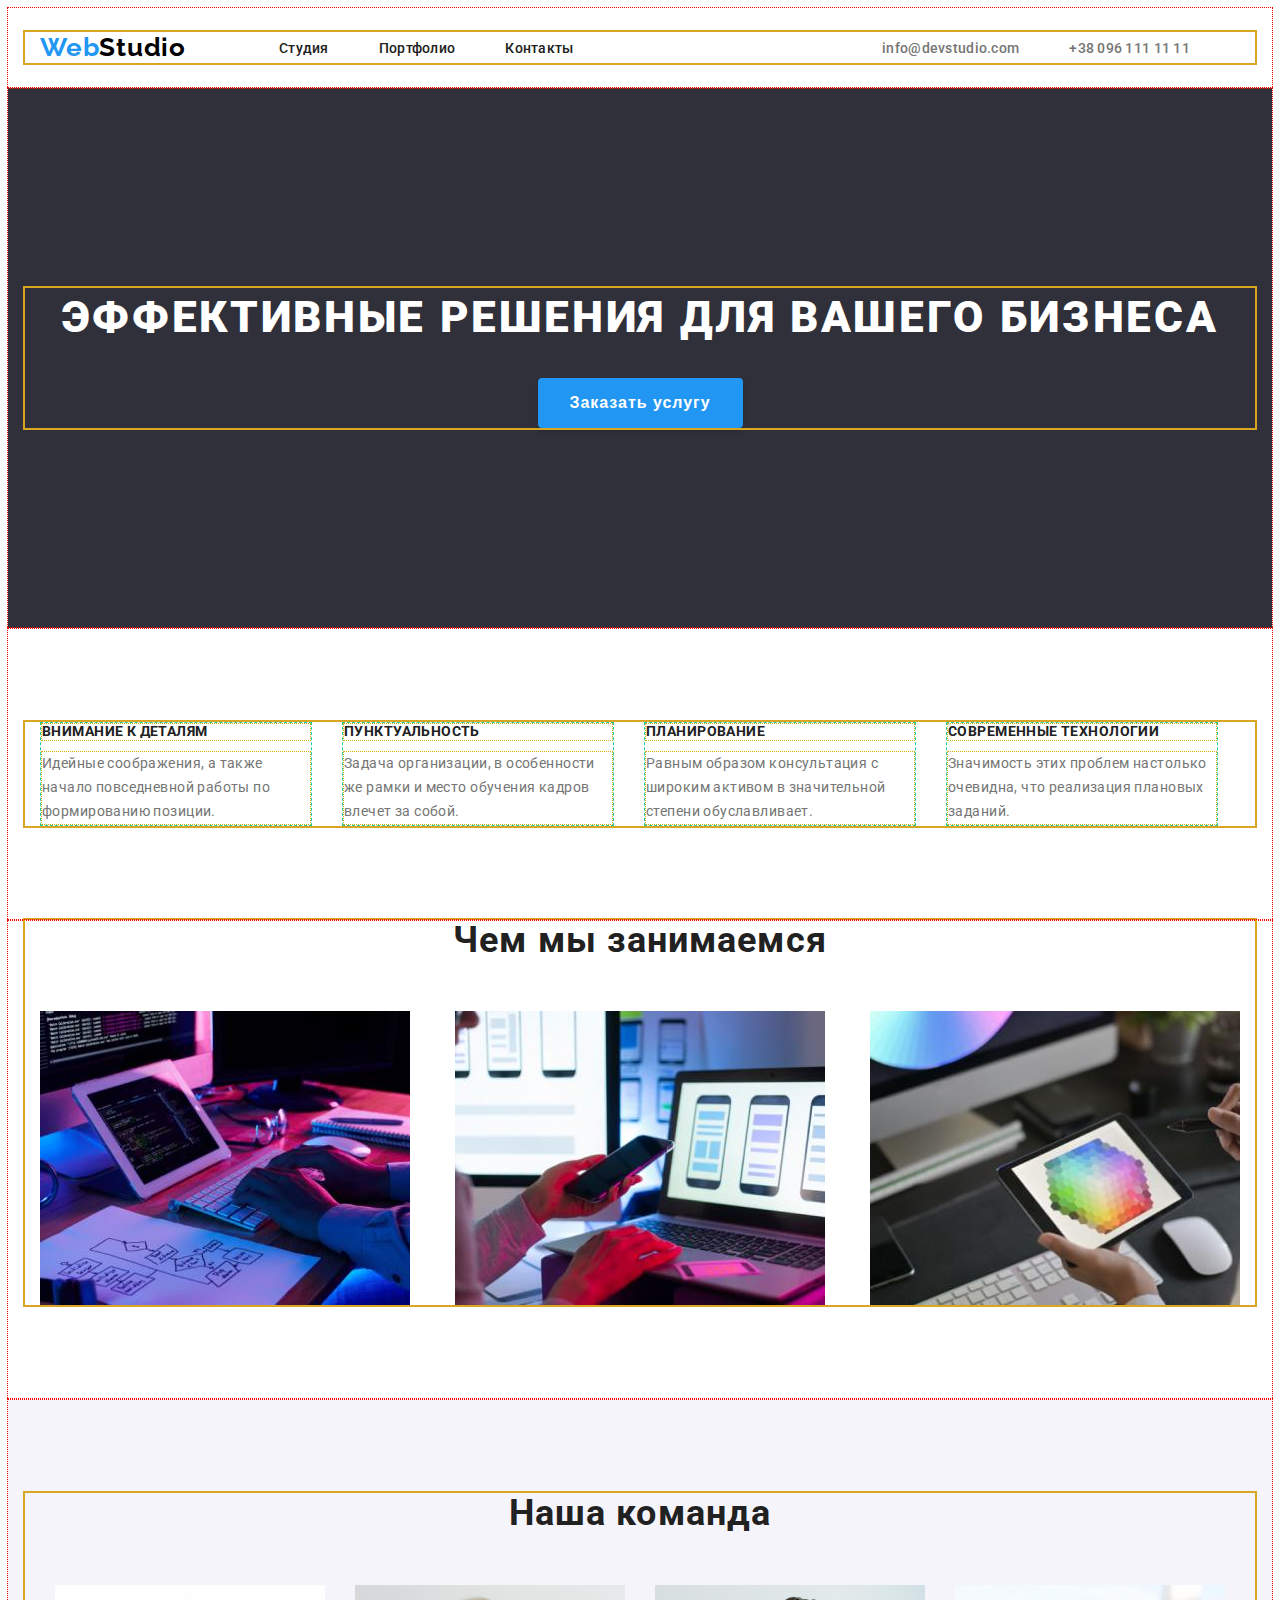
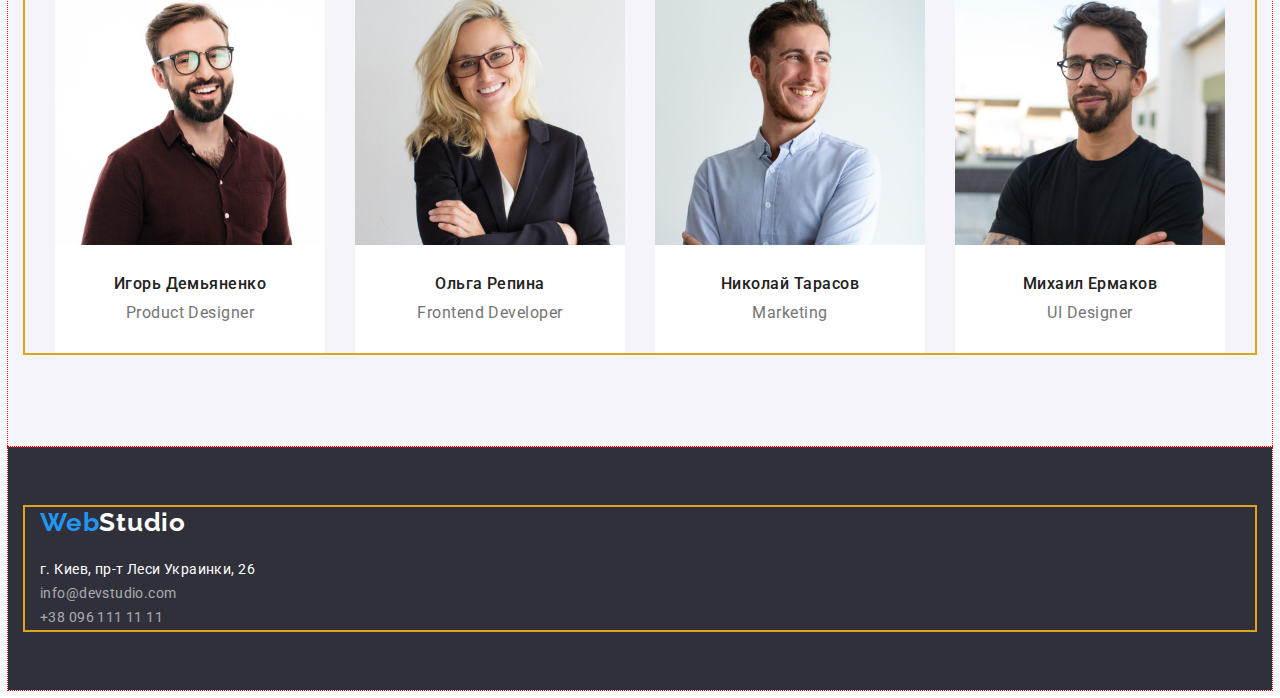
<file: index.htm>
<!DOCTYPE html>
<html lang="en">
<head>
    <meta charset="UTF-8">
    <meta http-equiv="X-UA-Compatible" content="IE=edge">
    <meta name="viewport" content="width=device-width, initial-scale=1.0">
    <title>newHW#3</title>
    <link rel="preconnect" href="https://fonts.googleapis.com">
    <link rel="preconnect" href="https://fonts.gstatic.com" crossorigin>
    <link href="https://fonts.googleapis.com/css2?family=Raleway:wght@700&family=Roboto:wght@400;500;700;900&display=swap"
        rel="stylesheet">
    <link rel="stylesheet" href="https://cdnjs.cloudflare.com/ajax/libs/modern-normalize/1.1.0/modern-normalize.min.css"
        integrity="sha512-wpPYUAdjBVSE4KJnH1VR1HeZfpl1ub8YT/NKx4PuQ5NmX2tKuGu6U/JRp5y+Y8XG2tV+wKQpNHVUX03MfMFn9Q=="
        crossorigin="anonymous" referrerpolicy="no-referrer" />
    <link rel="stylesheet" href="./css/style.css">
</head>


<body>
    
    <header class="header section">
        <div class="container">
            <a class="header-logo link" href="index.htm"><span class="web">Web</span>Studio</a>
            
            <nav class="header-nav">
                <ul class="nav-list list">
                    <li class="nav-item"><a href="index.htm" class="nav-link link">Студия</a></li>
                    <li class="nav-item"><a href="portfolio.html" class="nav-link link">Портфолио</a></li>
                    <li class="nav-item"><a href="" class="nav-link link">Контакты</a></li>
                </ul>
            </nav>
            <div class="connects">
                <ul class="connects-list list">
                    <li class="connects-item"><a href="mailto:info@devstudio.com" class="connects-link link">info@devstudio.com</a></li>
                    <li class="connects-item"><a href="tel:+380961111111" class="connects-link link">+38 096 111 11 11</a></li>
                </ul>
            </div>
        </div>
    </header>
   
    <main>
        <section class="hero section">
            <div class="container">
                <h1 class="hero-title">Эффективные решения для вашего бизнеса</h1>
                <button class="hero-button btn" type="button">Заказать услугу</button>
            </div>
        </section>

        <section class="feature section">
            <div class="container">
                <h2 class="visually-hidden">Наші переваги</h2>
                <ul class="feature-list list">
                    <li class="feature-item i-border">
                        <h3 class="feature-title t-border">Внимание к деталям</h3>
                        <p class="feature-text t-border">Идейные соображения, а также начало повседневной работы по формированию позиции.</p>
                    </li>
                    <li class="feature-item i-border">
                        <h3 class="feature-title t-border">Пунктуальность</h3>
                        <p class="feature-text t-border">Задача организации, в особенности же рамки и место обучения кадров влечет за собой.</p>
                    </li>
                    <li class="feature-item i-border">
                        <h3 class="feature-title t-border">Планирование</h3>
                        <p class="feature-text t-border">Равным образом консультация с широким активом в значительной степени обуславливает.</p>
                    </li>
                    <li class="feature-item i-border">
                        <h3 class="feature-title t-border">Современные технологии</h3>
                        <p class="feature-text t-border">Значимость этих проблем настолько очевидна, что реализация плановых заданий.</p>
                    </li>
                </ul>
            </div>
        </section>

        <section class="work section">
            <div class="container">
                <h2 class="title">Чем мы занимаемся</h2>
                <ul class="work-list list">
                    <li class="work-item"><img src="./images/1/1.jpg" alt="work photo" width="370" height="294"></li>
                    <li class="work-item"><img src="./images/1/2.jpg" alt="work photo" width="370" height="294"></li>
                    <li class="work-item"><img src="./images/1/3.jpg" alt="work photo" width="370" height="294"></li>
                </ul>
            </div>
        </section>

        <section class="team section">
            <div class="container">
                <h2 class="title">Наша команда</h2>
                <ul class="team-list list">
                    <li class="team-item">
                        <img src="./images/2/1.jpg" alt="user photo" width="270" height="260">
                        <div class="team-text">
                            <h3 class="team-title">Игорь Демьяненко</h3>
                            <p class="team-after-title">Product Designer</p>
                        </div> 
                    </li>
                    <li class="team-item">
                        <img src="./images/2/2.jpg" alt="user photo" width="270" height="260">
                        <div class="team-text">
                            <h3 class="team-title">Ольга Репина</h3>
                            <p class="team-after-title">Frontend Developer</p>
                        </div>
                    </li>
                    <li class="team-item">
                        <img src="./images/2/3.jpg" alt="user photo" width="270" height="260">
                        <div class="team-text">
                            <h3 class="team-title">Николай Тарасов</h3>
                            <p class="team-after-title">Marketing</p>
                        </div>
                    </li>
                    <li class="team-item">
                        <img src="./images/2/4.jpg" alt="user photo" width="270" height="260">
                        <div class="team-text">
                            <h3 class="team-title">Михаил Ермаков</h3>
                            <p class="team-after-title">UI Designer</p>
                        </div>
                    </li>
                </ul>
            </div>
        </section>
    </main>

    <footer class="footer section">
        <div class="container">
            <a class="logo-footer" href="index.htm"><span class="web">Web</span>Studio</a>
            <address class="address">
                <ul class="address-list list">
                    <li class="address-item"><a href="https://goo.gl/maps/bcFyu82dvzgMby9P7" class="address-link location">г.
                            Киев, пр-т Леси
                            Украинки, 26</a></li>
                    <li class="address-item"><a href="mailto:info@devstudio.com" class="address-link">info@devstudio.com</a>
                    </li>
                    <li class="address-item"><a href="tel:+380961111111" class="address-link">+38 096 111 11 11</a></li>
                </ul>
            </address>
        </div>
    </footer>

</body>
</html>
</file>
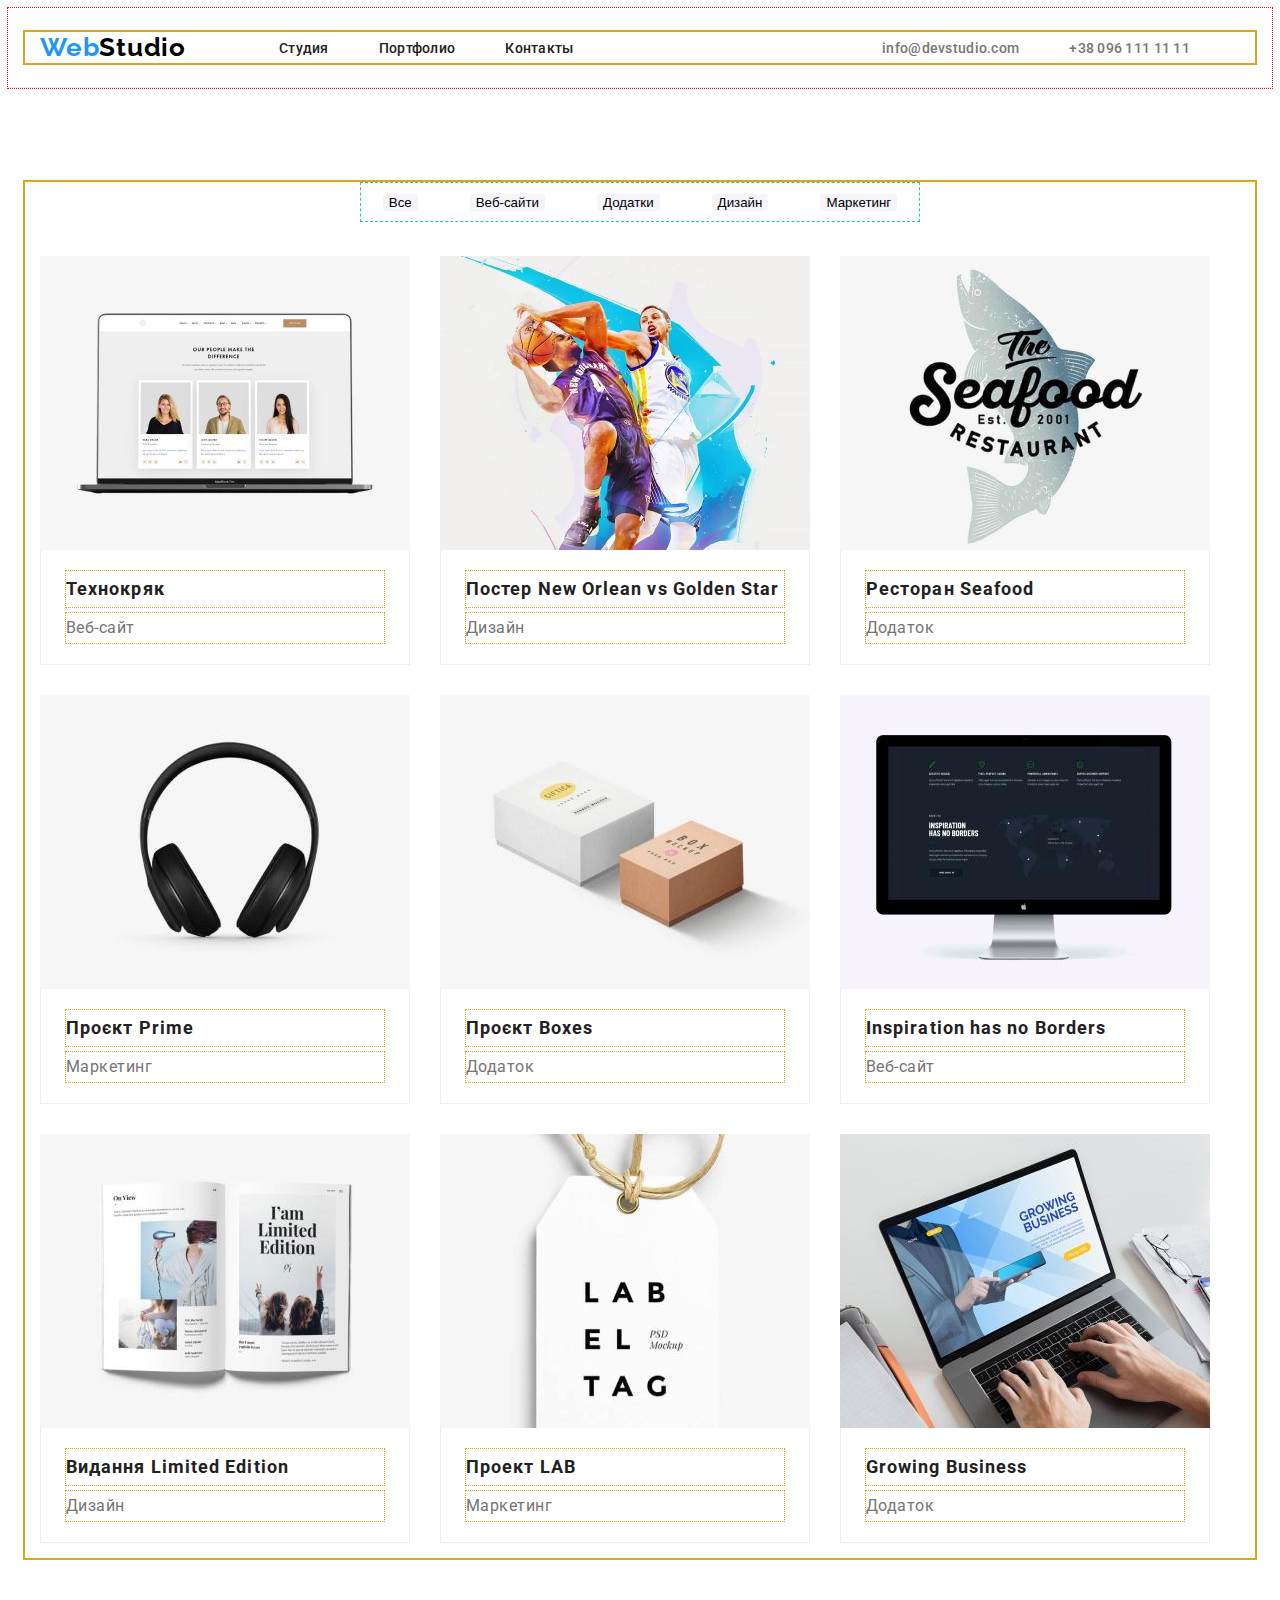
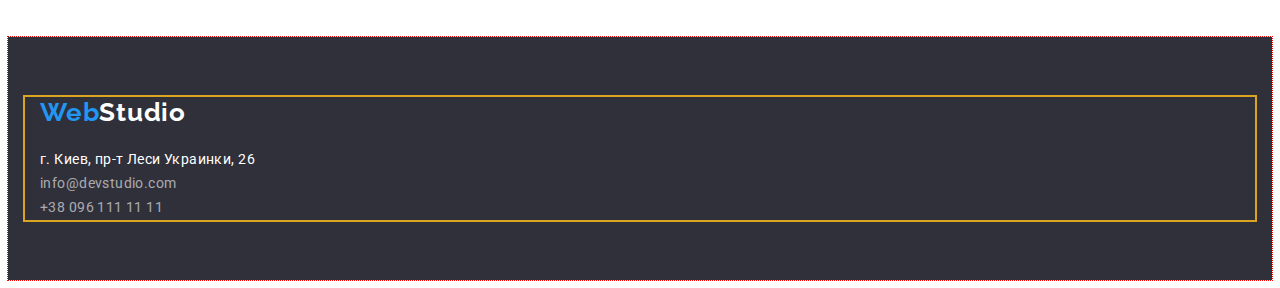
<file: portfolio.html>
<!DOCTYPE html>
<html lang="en">
<head>
    <meta charset="UTF-8">
    <meta http-equiv="X-UA-Compatible" content="IE=edge">
    <meta name="viewport" content="width=device-width, initial-scale=1.0">
    <title>HW#2</title>
    <link rel="preconnect" href="https://fonts.googleapis.com">
    <link rel="preconnect" href="https://fonts.gstatic.com" crossorigin>
    <link
        href="https://fonts.googleapis.com/css2?family=Raleway:wght@700&family=Roboto:wght@400;500;700;900&display=swap"
        rel="stylesheet">
    <link rel="stylesheet" href="https://cdnjs.cloudflare.com/ajax/libs/modern-normalize/1.1.0/modern-normalize.min.css"
        integrity="sha512-wpPYUAdjBVSE4KJnH1VR1HeZfpl1ub8YT/NKx4PuQ5NmX2tKuGu6U/JRp5y+Y8XG2tV+wKQpNHVUX03MfMFn9Q=="
        crossorigin="anonymous" referrerpolicy="no-referrer" />
    <link rel="stylesheet" href="./css/style.css">
</head>


<body>

    <header class="header section">
        <div class="container">
            <a class="header-logo link" href="index.htm"><span class="web">Web</span>Studio</a>
    
            <nav class="header-nav">
                <ul class="nav-list list">
                    <li class="nav-item"><a href="index.htm" class="nav-link link">Студия</a></li>
                    <li class="nav-item"><a href="portfolio.html" class="nav-link link">Портфолио</a></li>
                    <li class="nav-item"><a href="" class="nav-link link">Контакты</a></li>
                </ul>
            </nav>
            <div class="connects">
                <ul class="connects-list list">
                    <li class="connects-item"><a href="mailto:info@devstudio.com"
                            class="connects-link link">info@devstudio.com</a></li>
                    <li class="connects-item"><a href="tel:+380961111111" class="connects-link link">+38 096 111 11 11</a>
                    </li>
                </ul>
            </div>
        </div>
    </header>
    
    <main>
        <section class="portfolio">
            <div class="container">
                <h1 class="visually-hidden">Portfolio</h1>
            
                <div class="filtr">
                    <ul class="filtr-list list i-border">
                        <li class="filtr-item"><button type="button" class="filtr-btn">Все</button></li>
                        <li class="filtr-item"><button type="button" class="filtr-btn">Веб-сайти</button></li>
                        <li class="filtr-item"><button type="button" class="filtr-btn">Додатки</button></li>
                        <li class="filtr-item"><button type="button" class="filtr-btn">Дизайн</button></li>
                        <li class="filtr-item"><button type="button" class="filtr-btn">Маркетинг</button></li>
                    </ul>
                </div>
            
                <div class="projects">
                    <ul class="projects-list list">
                        <li class="projects-item">
                            <img src="./images/3/1.jpg" alt="monitor screen" width="370" height="294">
                            <div class="projects-text border">
                                <h2 class="projects-title t-border">Технокряк</h2>
                                <p class="projects-after-title t-border">Веб-сайт</p>
                            </div>
                        </li>
                        <li class="projects-item">
                            <img src="./images/3/2.jpg" alt="basketball" width="370" height="294">
                            <div class="projects-text border">
                                <h2 class="projects-title t-border">Постер New Orlean vs Golden Star</h2>
                                <p class="projects-after-title t-border">Дизайн</p>
                            </div>
                        </li>
                        <li class="projects-item">
                            <img src="./images/3/3.jpg" alt="restaurant logo" width="370" height="294">
                            <div class="projects-text border">
                                <h2 class="projects-title t-border">Ресторан Seafood</h2>
                                <p class="projects-after-title t-border">Додаток</p>
                            </div>
                        </li>
                        <li class="projects-item">
                            <img src="./images/3/4.jpg" alt="headphones" width="370" height="294">
                            <div class="projects-text border">
                                <h2 class="projects-title t-border">Проєкт Prime</h2>
                                <p class="projects-after-title t-border">Маркетинг</p>
                            </div>
                        </li>
                        <li class="projects-item">
                            <img src="./images/3/5.jpg" alt="boxes" width="370" height="294">
                            <div class="projects-text border">
                                <h2 class="projects-title t-border">Проєкт Boxes</h2>
                                <p class="projects-after-title t-border">Додаток</p>
                            </div>
                        </li>
                        <li class="projects-item">
                            <img src="./images/3/6.jpg" alt="monitor screen" width="370" height="294">
                            <div class="projects-text border">
                                <h2 class="projects-title t-border">Inspiration has no Borders</h2>
                                <p class="projects-after-title t-border">Веб-сайт</p>
                            </div>
                        </li>
                        <li class="projects-item">
                            <img src="./images/3/7.jpg" alt="magazine" width="370" height="294">
                            <div class="projects-text border">
                                <h2 class="projects-title t-border">Видання Limited Edition</h2>
                                <p class="projects-after-title t-border">Дизайн</p>
                            </div>
                        </li>
                        <li class="projects-item">
                            <img src="./images/3/8.jpg" alt="tag" width="370" height="294">
                            <div class="projects-text border">
                                <h2 class="projects-title t-border">Проект LAB</h2>
                                <p class="projects-after-title t-border">Маркетинг</p>
                            </div>
                        </li>
                        <li class="projects-item">
                            <img src="./images/3/9.jpg" alt="macbook" width="370" height="294">
                            <div class="projects-text border">
                                <h2 class="projects-title t-border">Growing Business</h2>
                                <p class="projects-after-title t-border">Додаток</p>
                            </div>
                        </li>
                    </ul>
                </div>
            </div>
        </section>
    </main>

    <footer class="footer section">
        <div class="container">
            <a class="logo-footer" href="index.htm"><span class="web">Web</span>Studio</a>
            <address class="address">
                <ul class="address-list list">
                    <li class="address-item"><a href="https://goo.gl/maps/bcFyu82dvzgMby9P7"
                            class="address-link location">г.
                            Киев, пр-т Леси
                            Украинки, 26</a></li>
                    <li class="address-item"><a href="mailto:info@devstudio.com" class="address-link">info@devstudio.com</a>
                    </li>
                    <li class="address-item"><a href="tel:+380961111111" class="address-link">+38 096 111 11 11</a></li>
                </ul>
            </address>
        </div>
    </footer>

</body>
</html>
</file>
<file: css/style.css>
:root {
    --main-text-color: #212121;
    --accent-color: #2196F3;
    --white-color: #ffffff;
    --black-color: #000000;
    --other-row-color: #757575;
    --background: #2F303A;
}

.visually-hidden {
    position: absolute;
    white-space: nowrap;
    width: 1px;
    height: 1px;
    overflow: hidden;
    border: 0;
    padding: 0;
    clip: rect(0 0 0 0);
    clip-path: inset(50%);
    margin: -1px;
}



/* RESET */
body {
    font-family: roboto, sans-serif;
    color: var(--main-text-color);
}
p, h1, h2, h3 {
    margin: 0;
}
img {
    display: block;
}



/* GENERAL */
.link {
    text-decoration: none;
    color: currentColor;
}
.list {
    list-style: none;
    padding: 0;
    margin: 0;
}
.i-border {
    border: 1px dashed rgb(25, 205, 163);
}
.t-border {
    border: 1px dotted rgb(211, 172, 14);
}
.container {
    width: 1200px;
    margin: 0 auto;
    padding: 0 15px;

    outline: 2px solid goldenrod;
}
.section {
    padding-top: 94px;
    padding-bottom: 94px;

    outline: 1px dotted rgb(255, 0, 0);
}
.btn {
    cursor: pointer;
    margin-left: auto;
    margin-right: auto;
    box-shadow: 0px 4px 4px rgba(0, 0, 0, 0.15);
    border-radius: 4px;

    background: #2196F3;
}
.title {
    font-weight: 700;
    font-size: 36px;
    line-height: 1.16;
    text-align: center;
    letter-spacing: 0.03em;
    margin-bottom: 50px;

    color: var(--main-text-color);
}
.address {
    font-style: normal;
    margin-top: 20px;
}



/* HEADER */
.header {
    padding-top: 24px;
    padding-bottom: 24px;
    border-bottom: 1px solid #ECECEC;

    background-color: #fff;
}
.header .container {
    display: flex;
    align-items: center;
}
.header-logo {
    font-family: 'Raleway', sans-serif;
    font-weight: 700;
    font-size: 26px;
    line-height: 1.19;
    letter-spacing: 0.03em;
    text-decoration: none;
    margin-right: 93px;

    color: var(--black-color);
}
.web {
    color: var(--accent-color);
}
.nav-list {
    display: flex;
    align-items: center;
}
.nav-item {
    margin-right: 50px;
}
.nav-link {
    font-weight: 500;
    font-size: 14px;
    line-height: 1.14;
    letter-spacing: 0.02em;
    text-decoration: none;

    color: var(--main-text-color)
}
.nav-link:hover,
.nav-link:focus {
    color: var(--accent-color);
}
.connects {
    margin-left: auto;
}
.connects-list {
    display: flex;
}
.connects-item {
    margin-right: 50px;
}
.connects-link {
    font-weight: 500;
    font-size: 14px;
    line-height: 1.14;
    letter-spacing: 0.02em;
    text-decoration: none;

    color: var(--other-row-color);
}
.connects-link:hover,
.connects-link:focus {
    color: var(--accent-color);
    cursor: pointer;
}



/* HERO */
.hero {
    padding-top: 200px;
    padding-bottom: 200px;
    
    background-color: var(--background);
}
.hero-title {
    font-weight: 900;
    font-size: 44px;
    line-height: 1.36;
    text-align: center;
    letter-spacing: 0.06em;
    text-transform: uppercase;
    margin-bottom: 30px;

    color: var(--white-color);
}
.hero-button {
    font-weight: 700;
    font-size: 16px;
    line-height: 1.88;
    display: flex;
    align-items: center;
    text-align: center;
    letter-spacing: 0.06em;
    padding: 10px 32px;
    border: none;
    
    color: #FFFFFF;
}



/* FEATURE */
.feature {
    padding-top: 94px;
    padding-bottom: 94px;

    background-color: #fff;
}
.feature-list {
    display: flex;
    padding: 0;
}
.feature-item {
    width: 270px;
}
.feature-item:not(:last-child) {
    margin-right: 30px;
}
.feature-title {
    font-weight: 700;
    font-size: 14px;
    line-height: 1.14;
    letter-spacing: 0.03em;
    text-transform: uppercase;
    margin-bottom: 10px;

    color: var(--main-text-color);
}
.feature-text {
    font-size: 14px;
    line-height: 1.71;
    letter-spacing: 0.03em;

    color: var(--other-row-color);
}



/* WORK */
.work {
    padding-top: 0;
    padding-bottom: 94px;

    background-color: #fff;
}
.work-list {
    display: flex;
    justify-content: space-between;
}



/* TEAM */
.team {
    padding-top: 94px;
    padding-bottom: 94px;

    background-color: #F5F4FA;
}
.team-list {
    display: flex;
    justify-content: center;
}
.team-item:not(:last-child) {
    margin-right: 30px;
}
.team-text {
    padding-top: 30px;
    padding-bottom: 30px;

    background-color: rgb(255, 255, 255);
}
.team-title {
    font-weight: 500;
    font-size: 16px;
    line-height: 1.18;
    text-align: center;
    letter-spacing: 0.03em;
    margin-bottom: 10px;

    color: var(--main-text-color);
}
.team-after-title {
    font-size: 16px;
    line-height: 1.18;
    text-align: center;
    letter-spacing: 0.03em;

    color: var(--other-row-color);
}



/* FOOTER */
.footer {
    background-color: var(--background);
    padding-top: 60px;
    padding-bottom: 60px;
}
.logo-footer {
    font-family: 'Raleway', sans-serif;
    font-weight: 700;
    font-size: 26px;
    line-height: 1.19;
    letter-spacing: 0.03em;
    text-decoration: none;
    margin-bottom: 20px;

    color: var(--white-color);
}
.footer-contacts {
    font-size: 14px;
    line-height: 1.71;
    letter-spacing: 0.03em;

    color: rgba(255, 255, 255, 0.6);

}
.address-link {
    font-size: 14px;
    line-height: 1.71;
    letter-spacing: 0.03em;
    text-decoration: none;

    color: rgba(255, 255, 255, 0.6);
}
.address-link:hover,
.address-link:focus {
    color: var(--accent-color);
}
.location {
    color: var(--white-color);
}




/* PORTFOLIO */
.portfolio {
    padding-top: 94px;
    padding-bottom: 94px;
}
.filtr {
    display: flex;
}
.filtr-list {
    margin-bottom: 34px;
    display: flex;
    align-items: center;
    justify-content: center;
    margin-left: auto;
    margin-right: auto;
}
.filtr-item {
    padding: 6px 22px;
    font-weight: 500;
    font-size: 16px;
    line-height: 1.62;
    text-align: center;
    letter-spacing: 0.03em;
    
    color: var(--main-text-color);
}
.filtr-item:not(:last-child) {
    margin-right: 8px;
}
.filtr-btn {
    background: #F5F4FA;
    border-radius: 4px;
    /* outline: none; */
    border: none;
    cursor: pointer;
} 
.filtr-btn:hover,
.filtr-btn:focus {
    background: var(--accent-color);
    color: var(--white-color);
}
.projects-list {
    display: flex;
    flex-wrap: wrap;
    margin: -15px;
    /* column-gap: 30px; */
}
.projects-item {
    width: 370px;
    margin: 15px;
    /* width: calc((100% - 60px) / 3); */
}
.projects-text {
   padding: 20px 24px;
   /* border-bottom: 5px;
   border-bottom-style: dashed;
   border-bottom-color: #000; */
}
.border {
    background: #FFFFFF;
    border-bottom: 1px solid #EEEEEE;
    border-right: 1px solid #EEEEEE;
    border-left: 1px solid #EEEEEE;
}
.projects-title {
    font-weight: 700;
    font-size: 18px;
    line-height: 2;
    letter-spacing: 0.06em;
    
    color: var(--main-text-color);
    margin-bottom: 4px;
}
.projects-after-title {
    font-weight: 400;
    font-size: 16px;
    line-height: 1.88;
    letter-spacing: 0.03em;
    
    color: var(--other-row-color);
}
</file>
